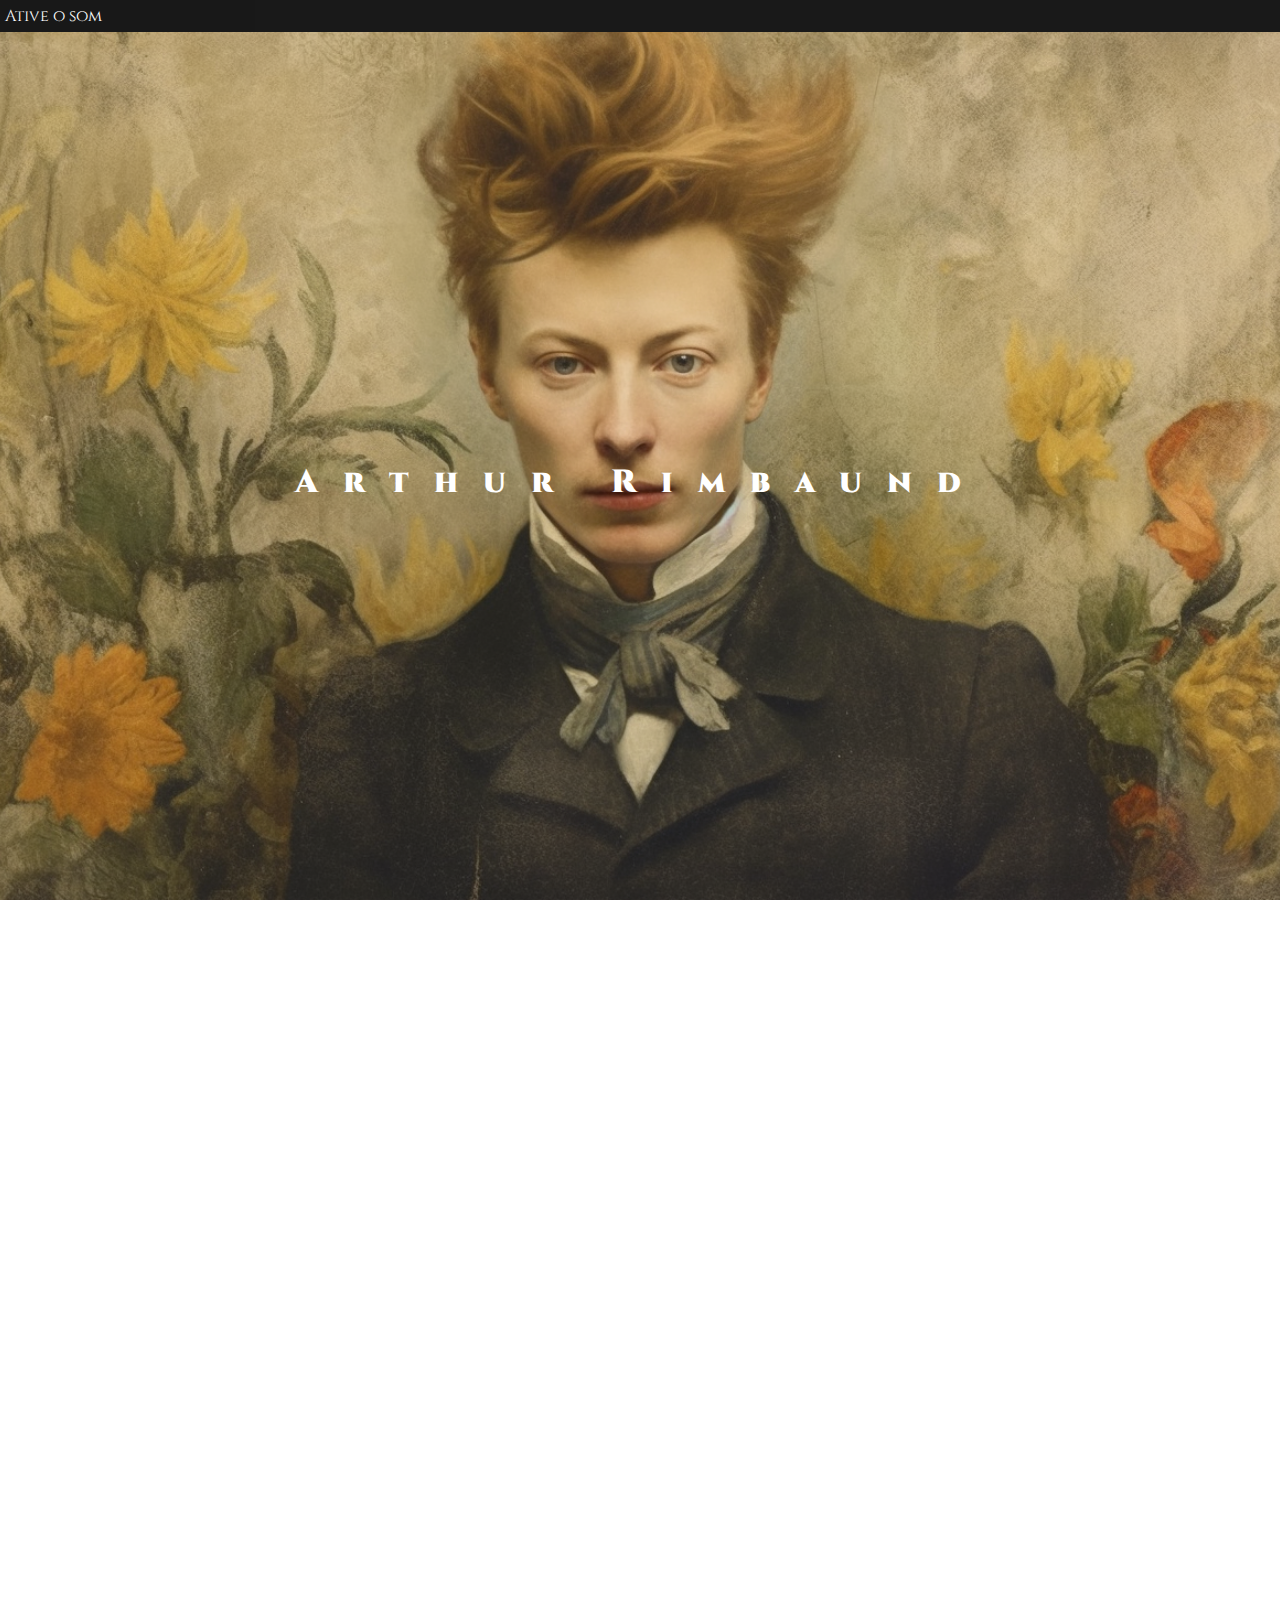
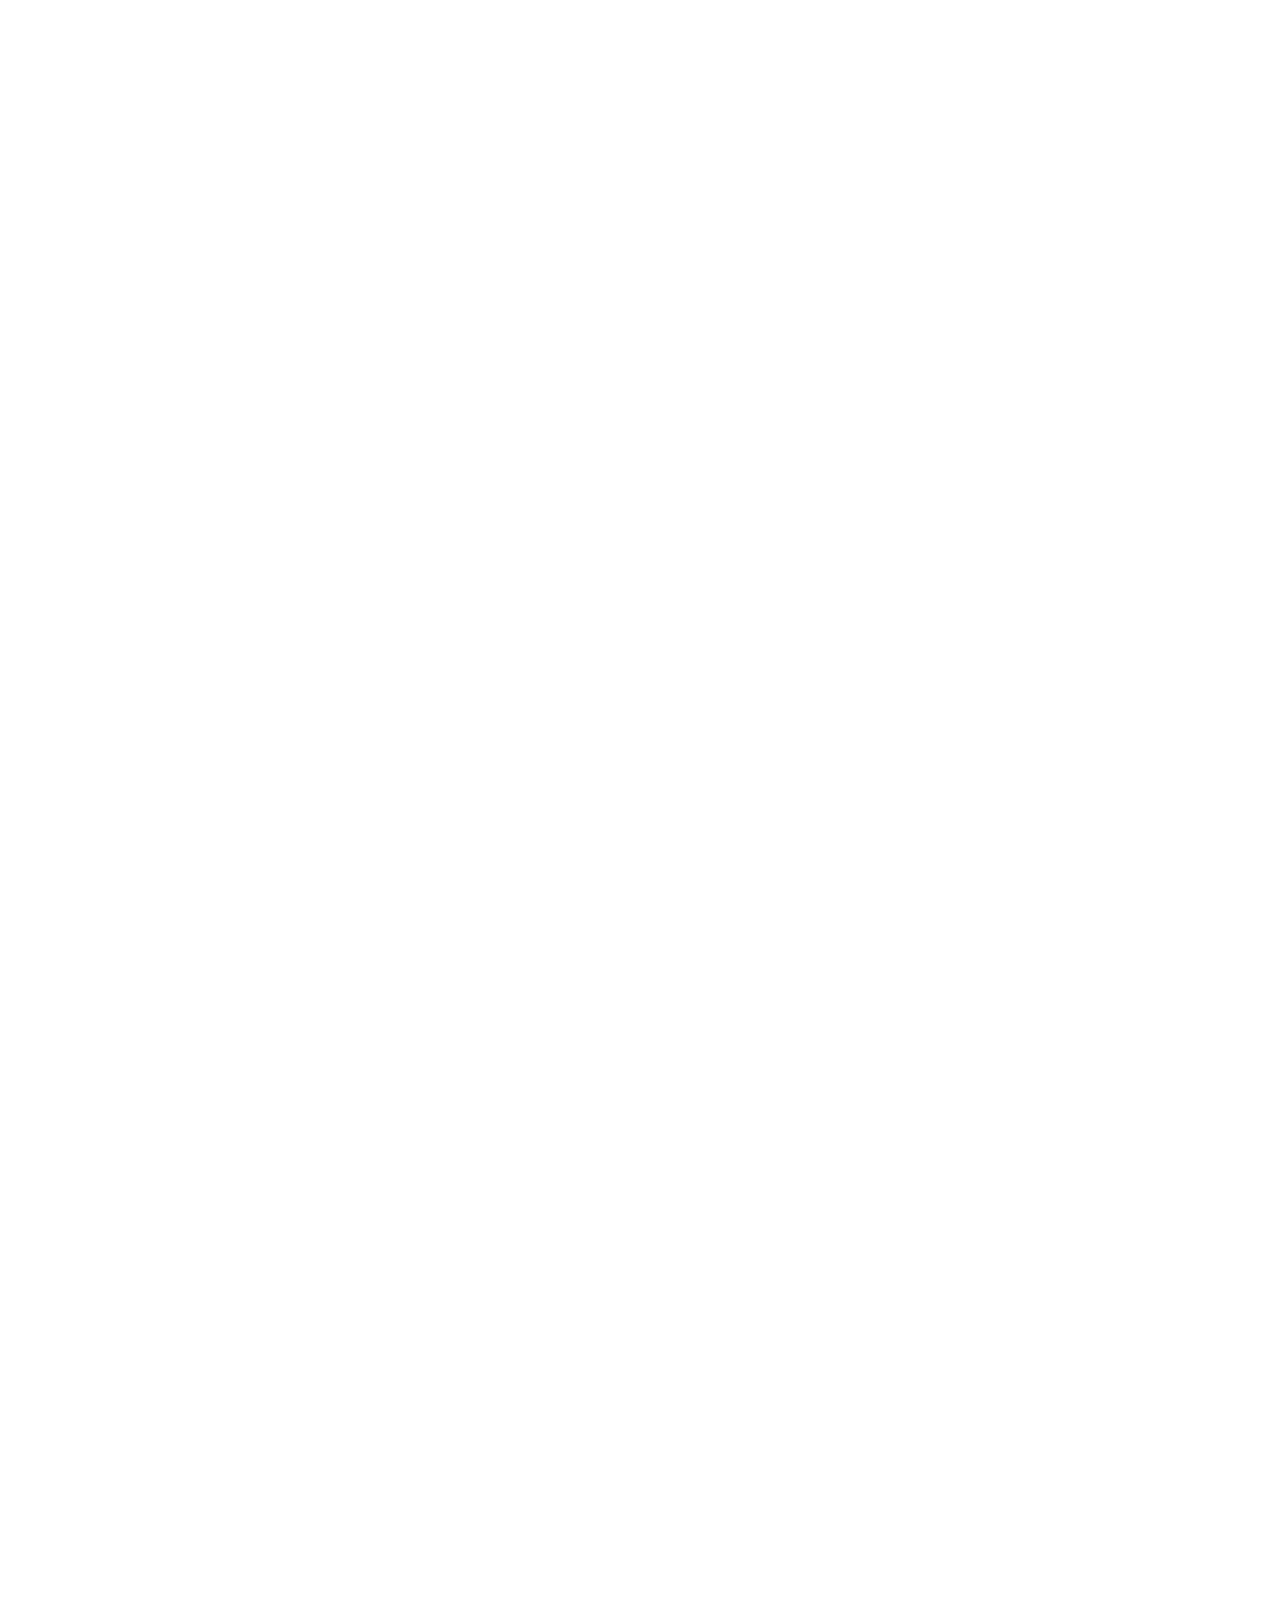
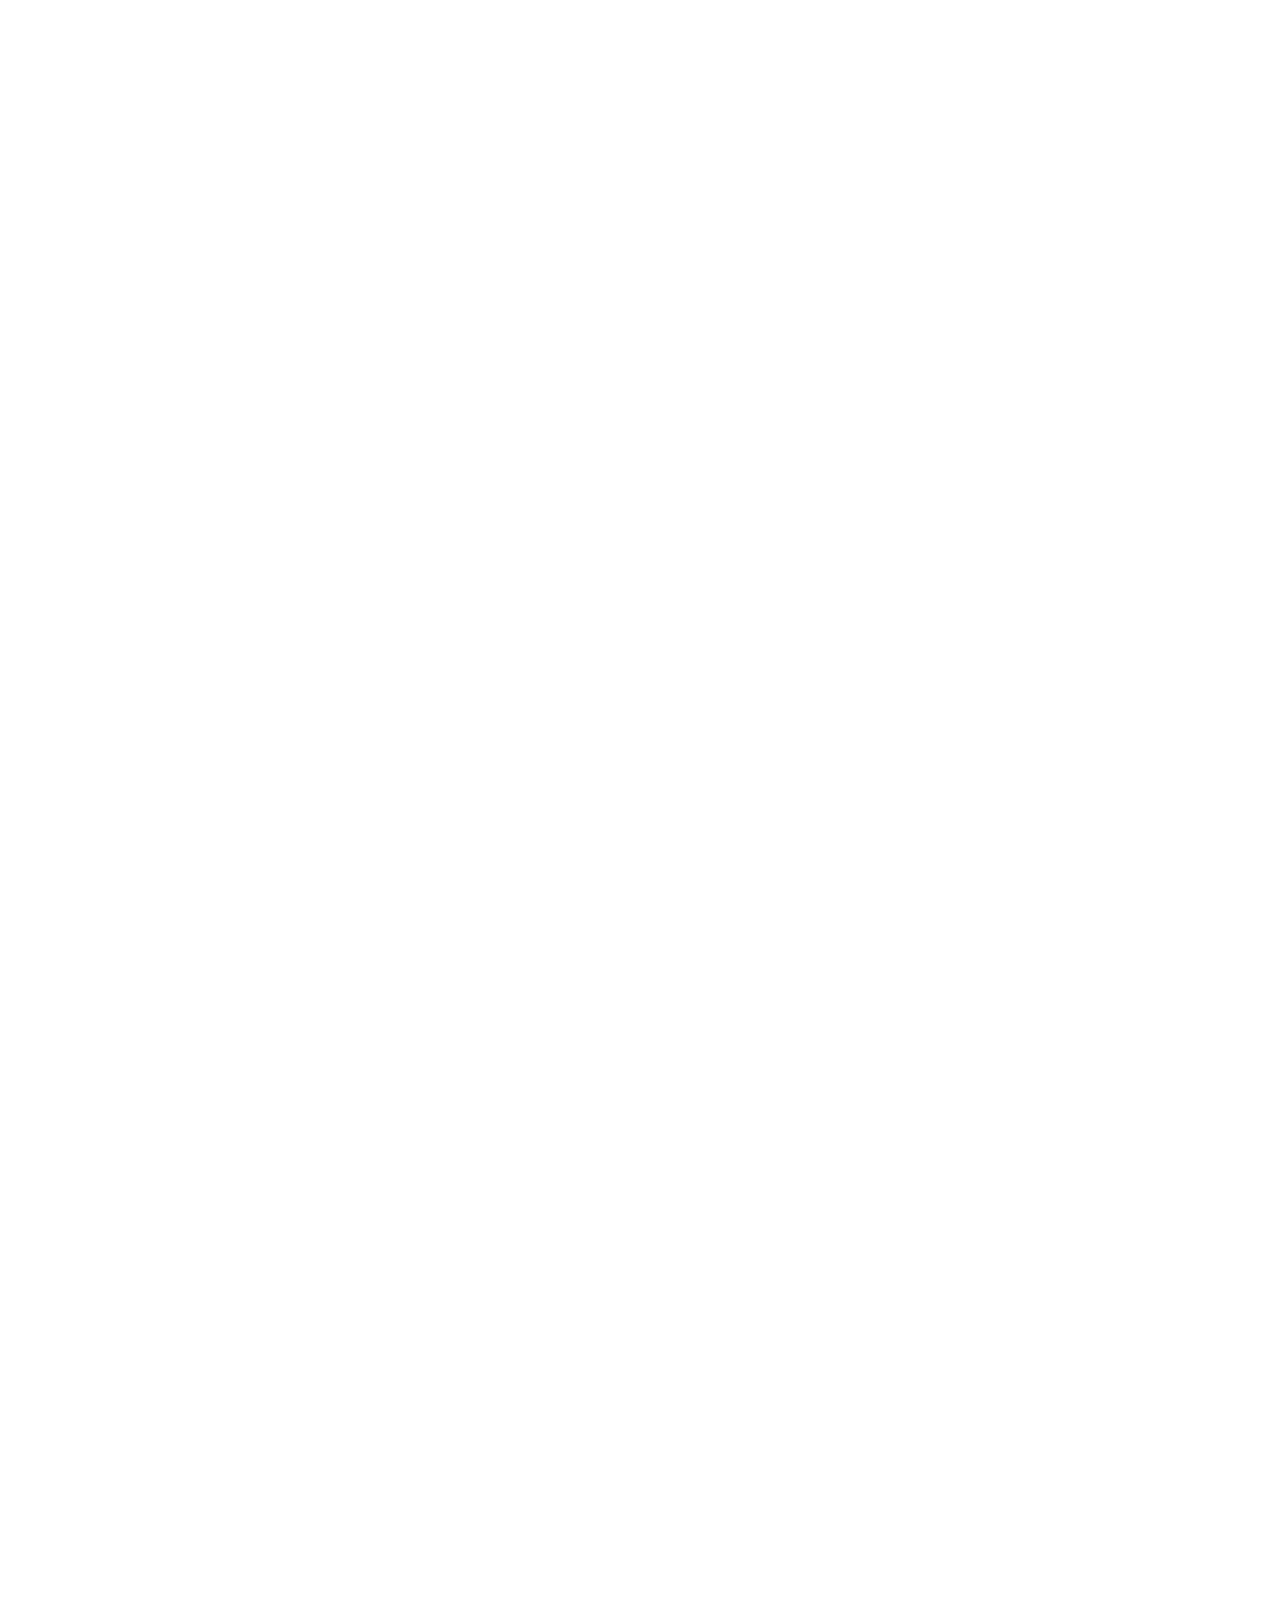
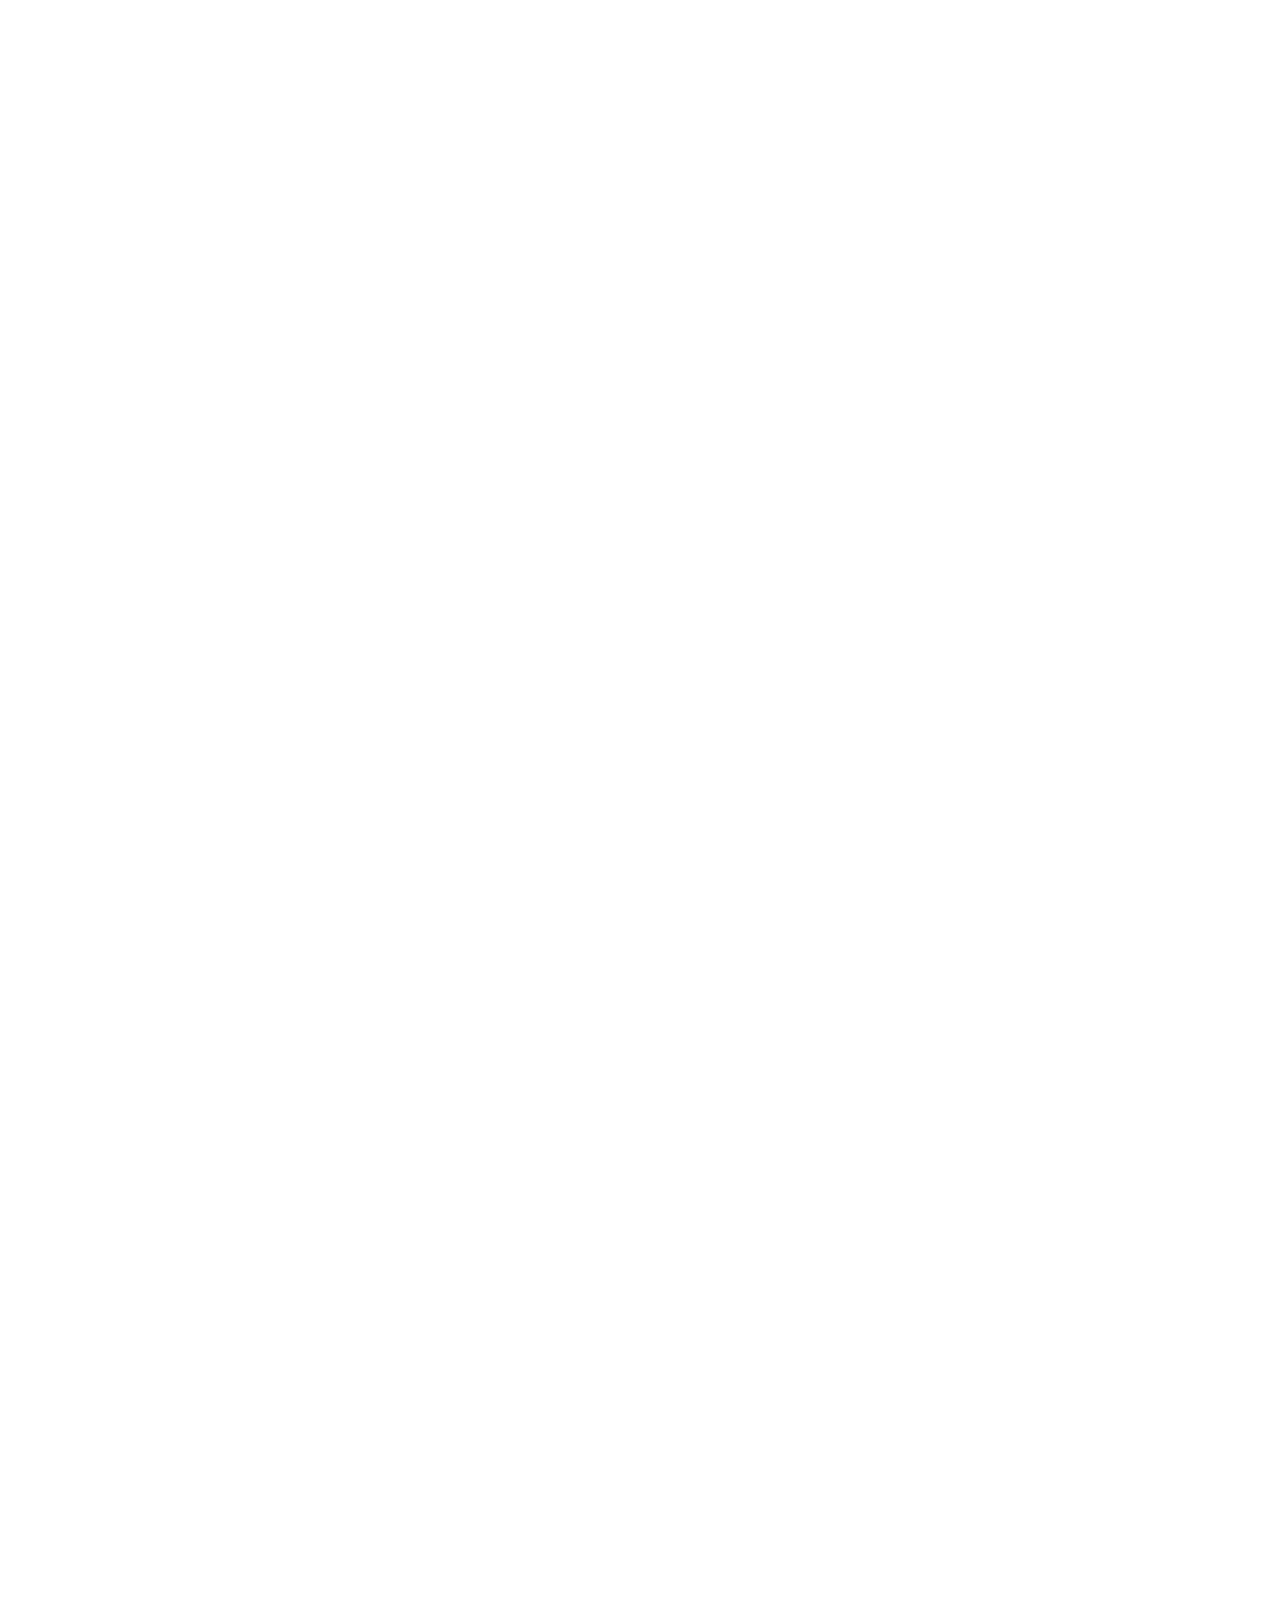
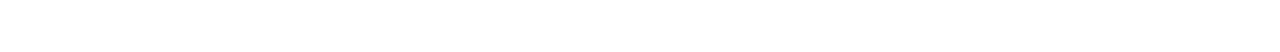
<file: index.html>
<!DOCTYPE html>
<html lang="en">

<head>
    <meta charset="UTF-8">
    <meta http-equiv="X-UA-Compatible" content="IE=edge">
    <meta name="viewport" content="width=device-width, initial-scale=1.0">
    <link rel="stylesheet" href="./Styled/poets.css" />
    <link href="https://fonts.googleapis.com/css2?family=Cinzel:wght@600&display=swap" rel="stylesheet">
    <script src="./Script/rimbaund.js" type="module"></script>
    <script src="./Script/soundActive.js" defer></script>
    <title>Arthur Rimbaud</title>
</head>

<body class="main">
    <div class="container">
        <main>

            <audio id="myAudio" src="../assets/music2.mp3"></audio>
            <div class="topBar">
                <div class="sound" id="textsound" onclick="toggleSound()">Ative o som</div>
            </div>


            <section class="parallex arthurContainer">
                <h1 class="name1"> Arthur Rimbaund</h1>
            </section>

            <section>
                <h3 class="poem">
                </h3>
            </section>

            <section class="parallex serpentContainer">

            </section>

            <section >
                <h3 class="poem1">
                </h3>
            </section>

            <section class="parallex city">
            </section>

            <section >
                <h3 class="poem2">
        
                </h3>
            </section>

            <section class="parallex cursed">
            </section>

            <section >
                <h3 class="poem3">
                </h3>
            </section>

            <section class="parallex belleEpoque">
            </section>

            <section >
                <h3 class="poem4">
                </h3>
            </section>

            <section class="parallex fetalart">
            </section>


            <section>
                <h3 class="poem5">
                </h3>
            </section>

            <section class="parallex flames">
            </section>

        </main>
    </div>
</body>

</html>
</file>
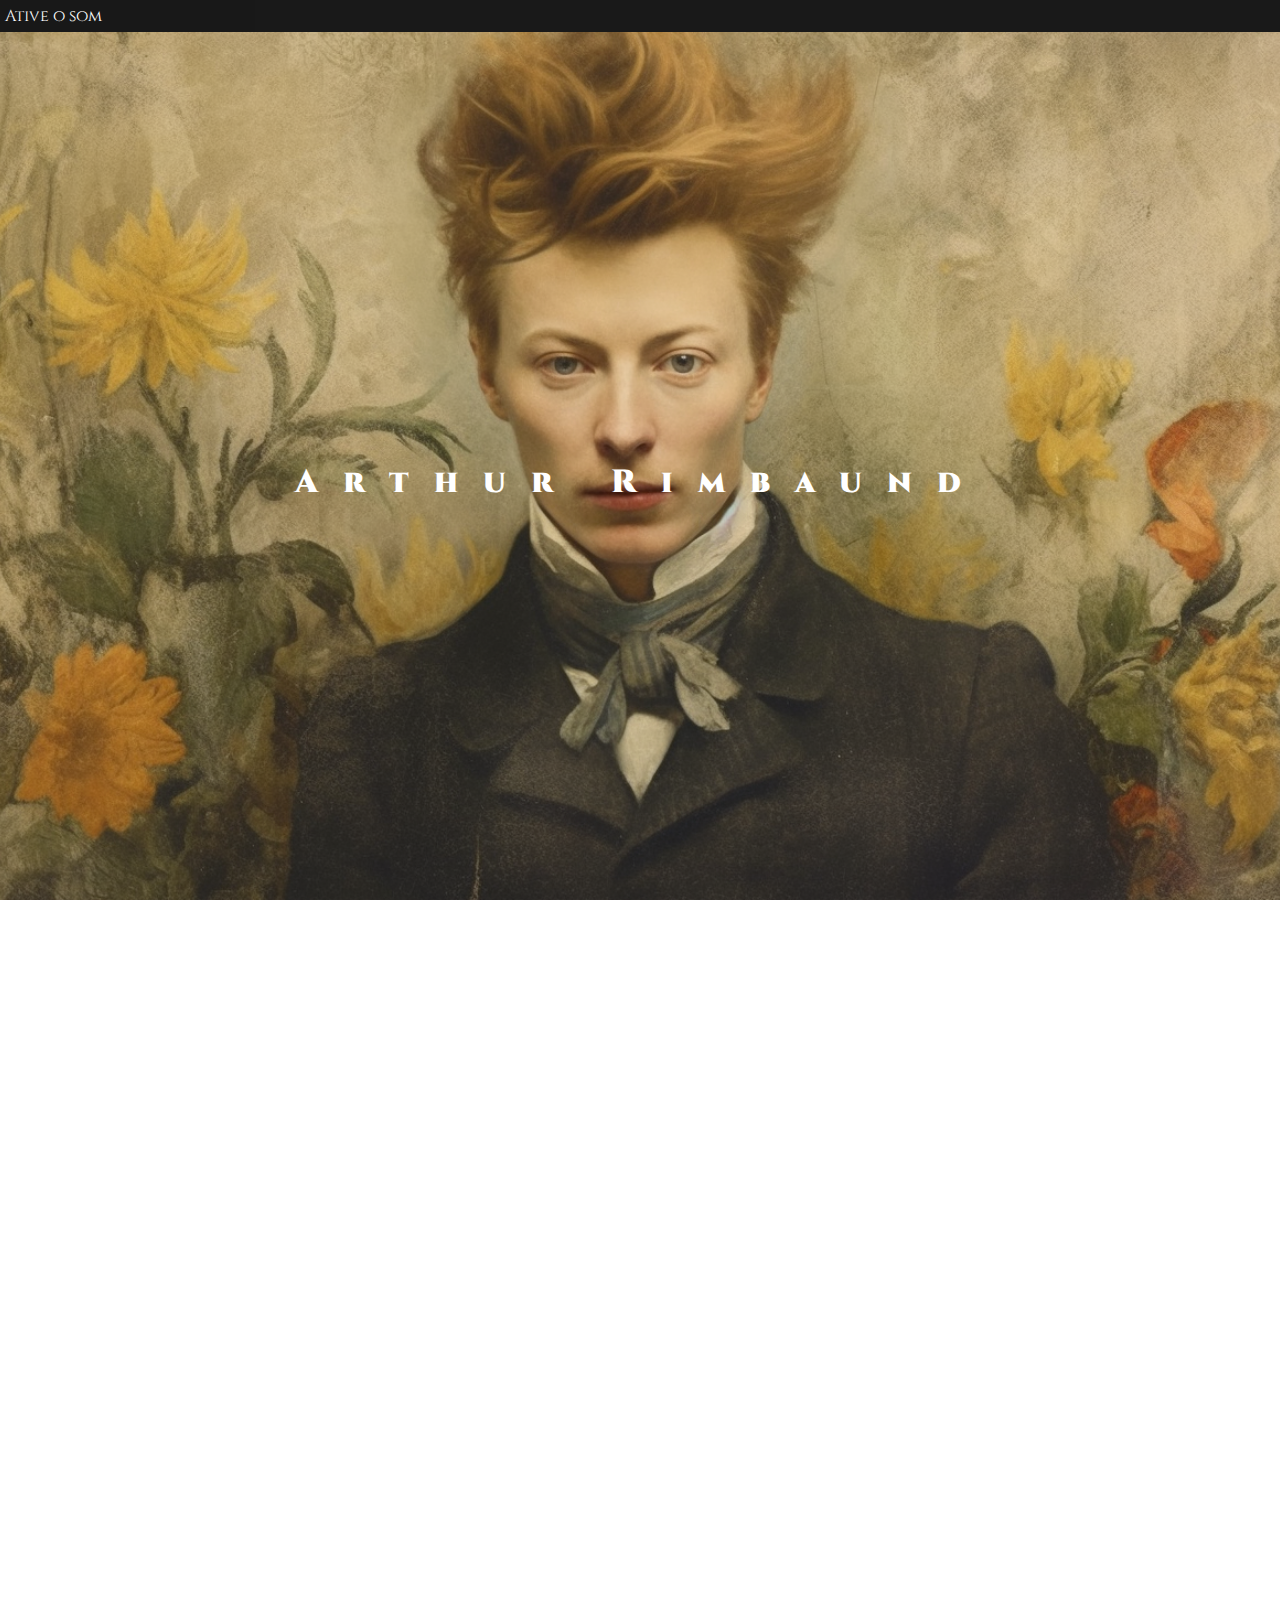
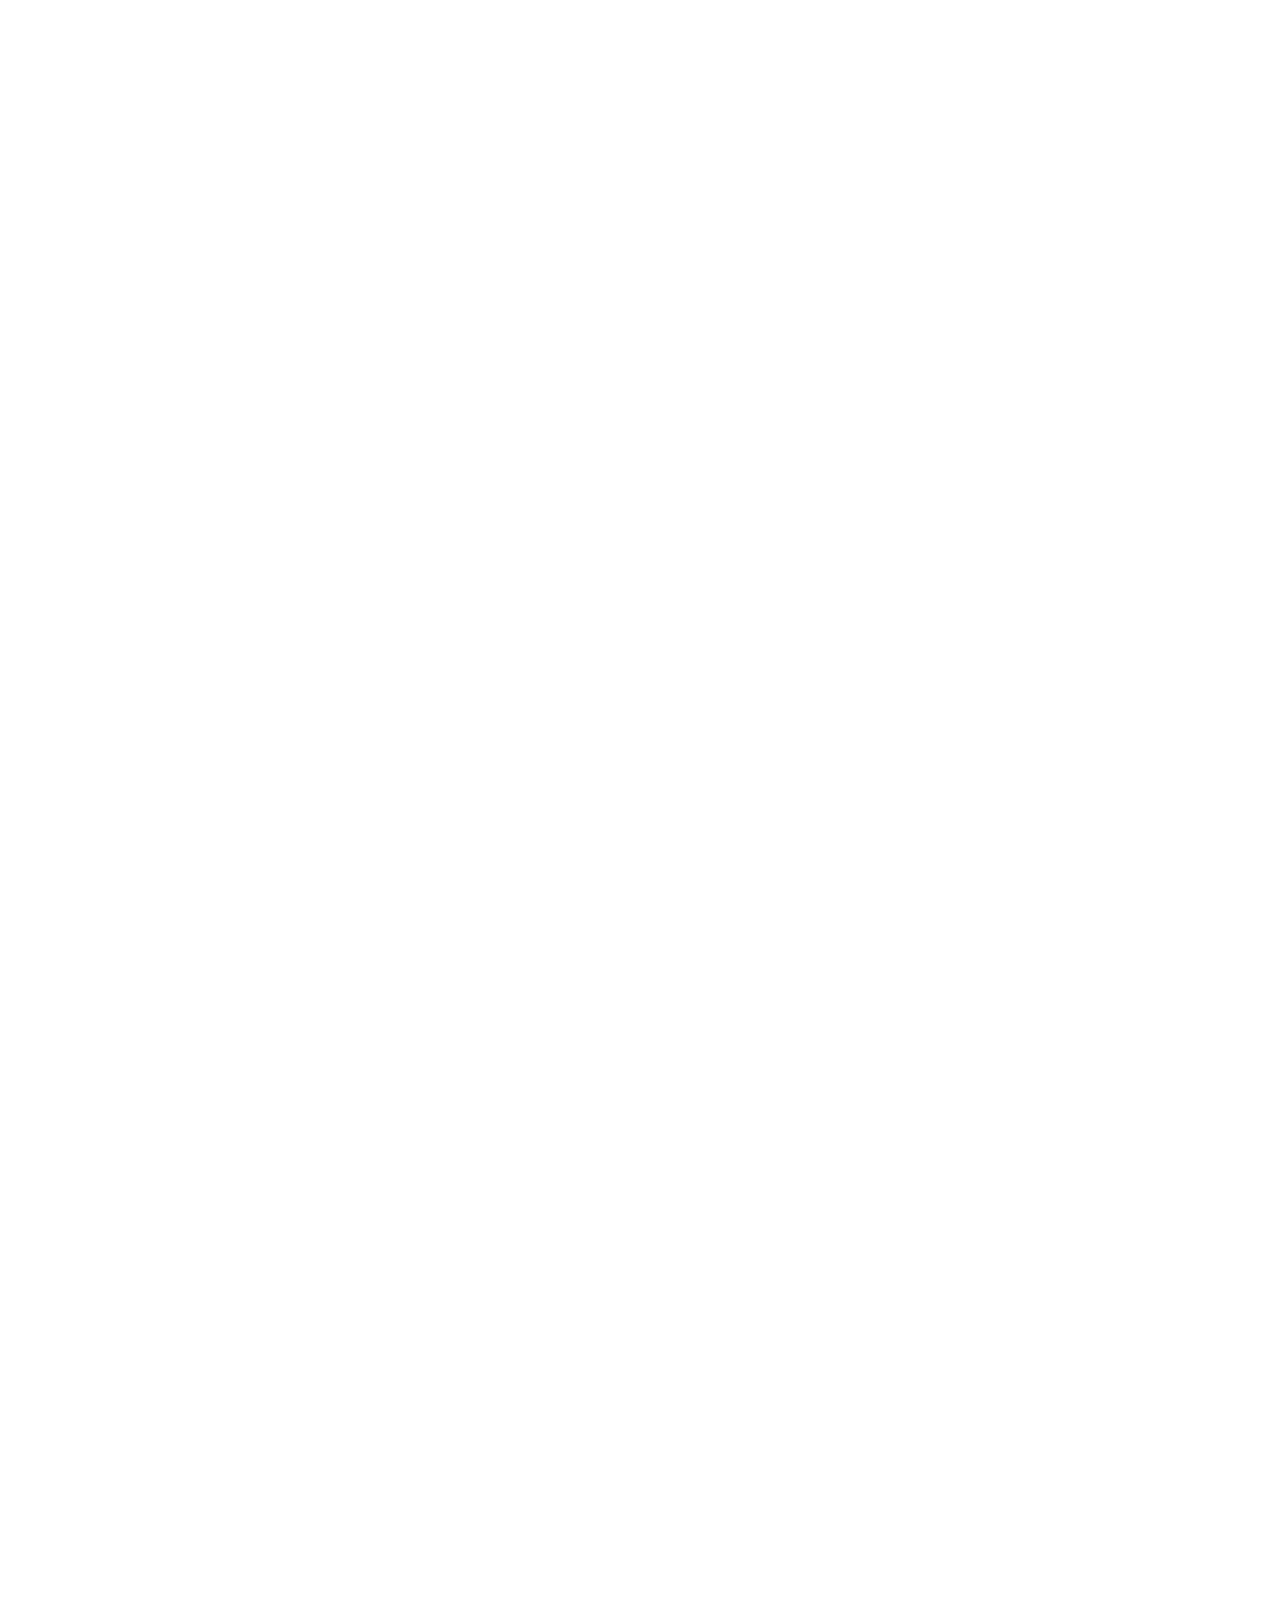
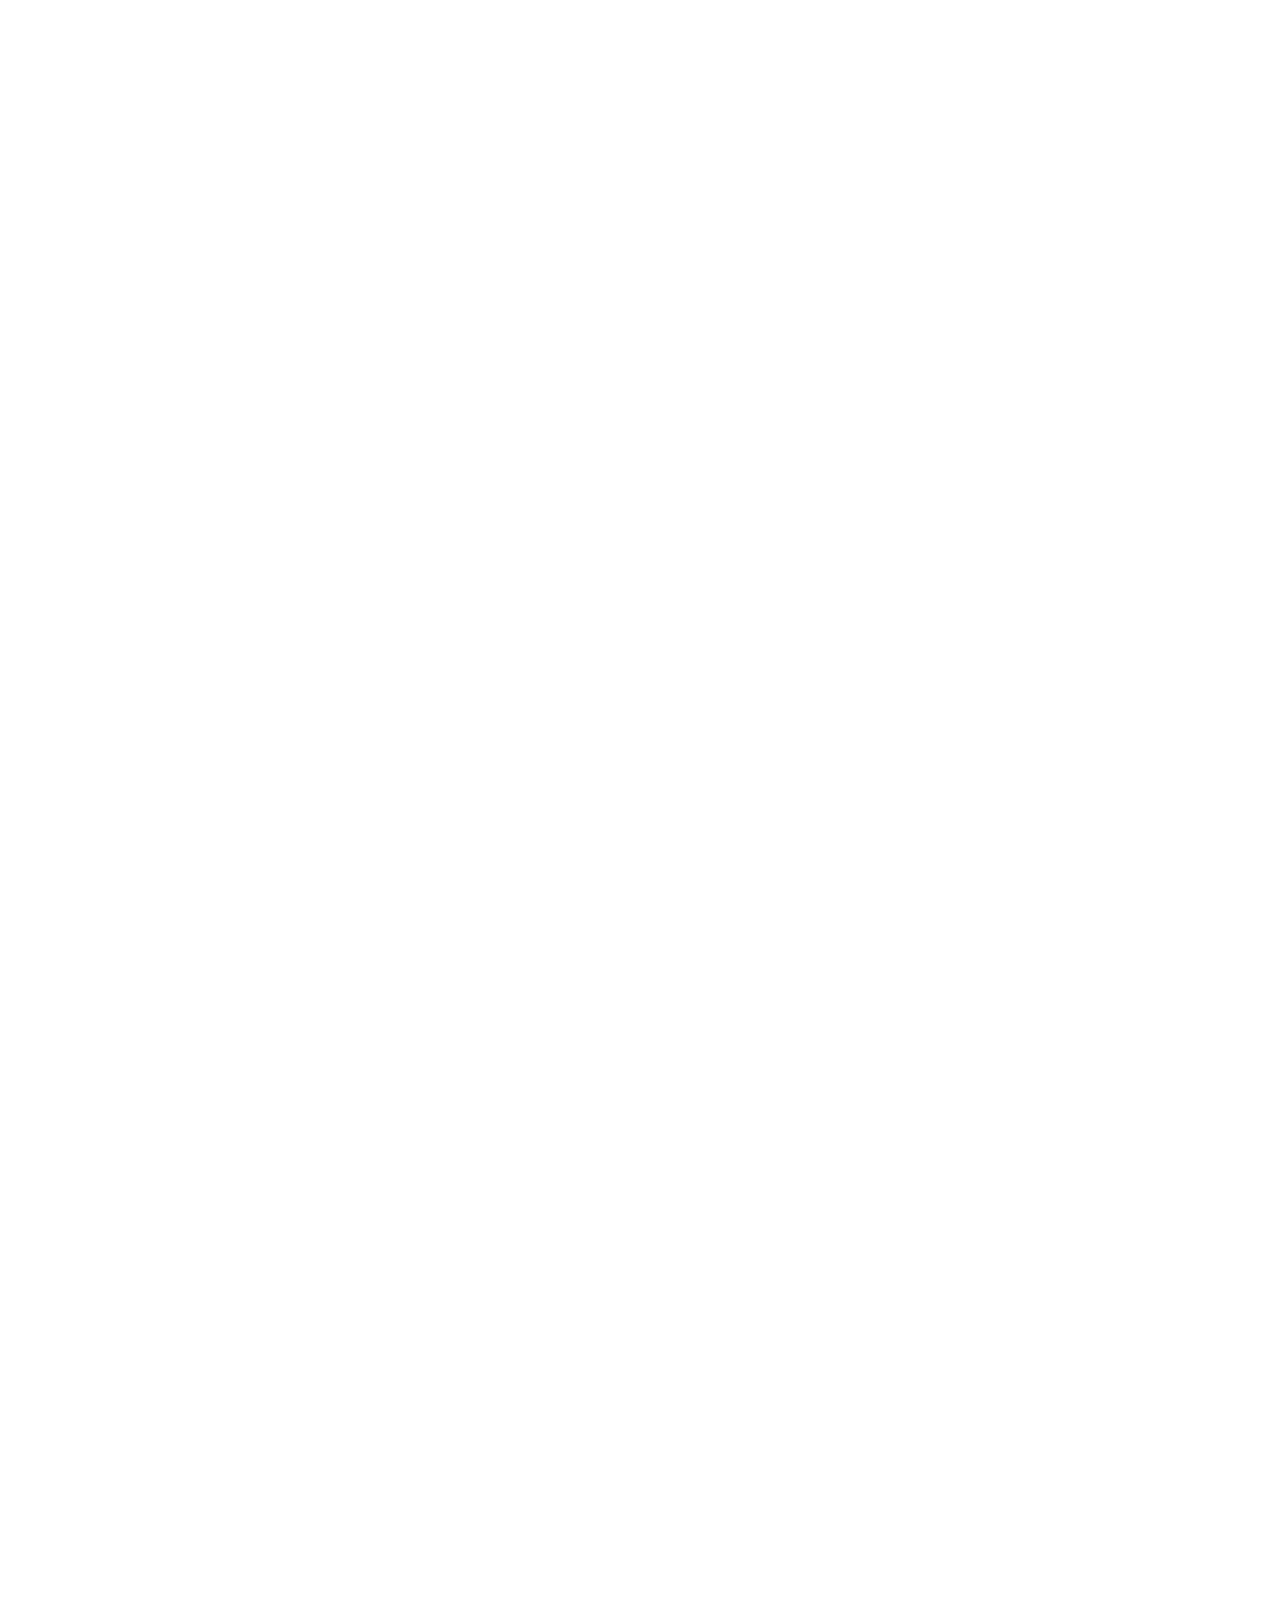
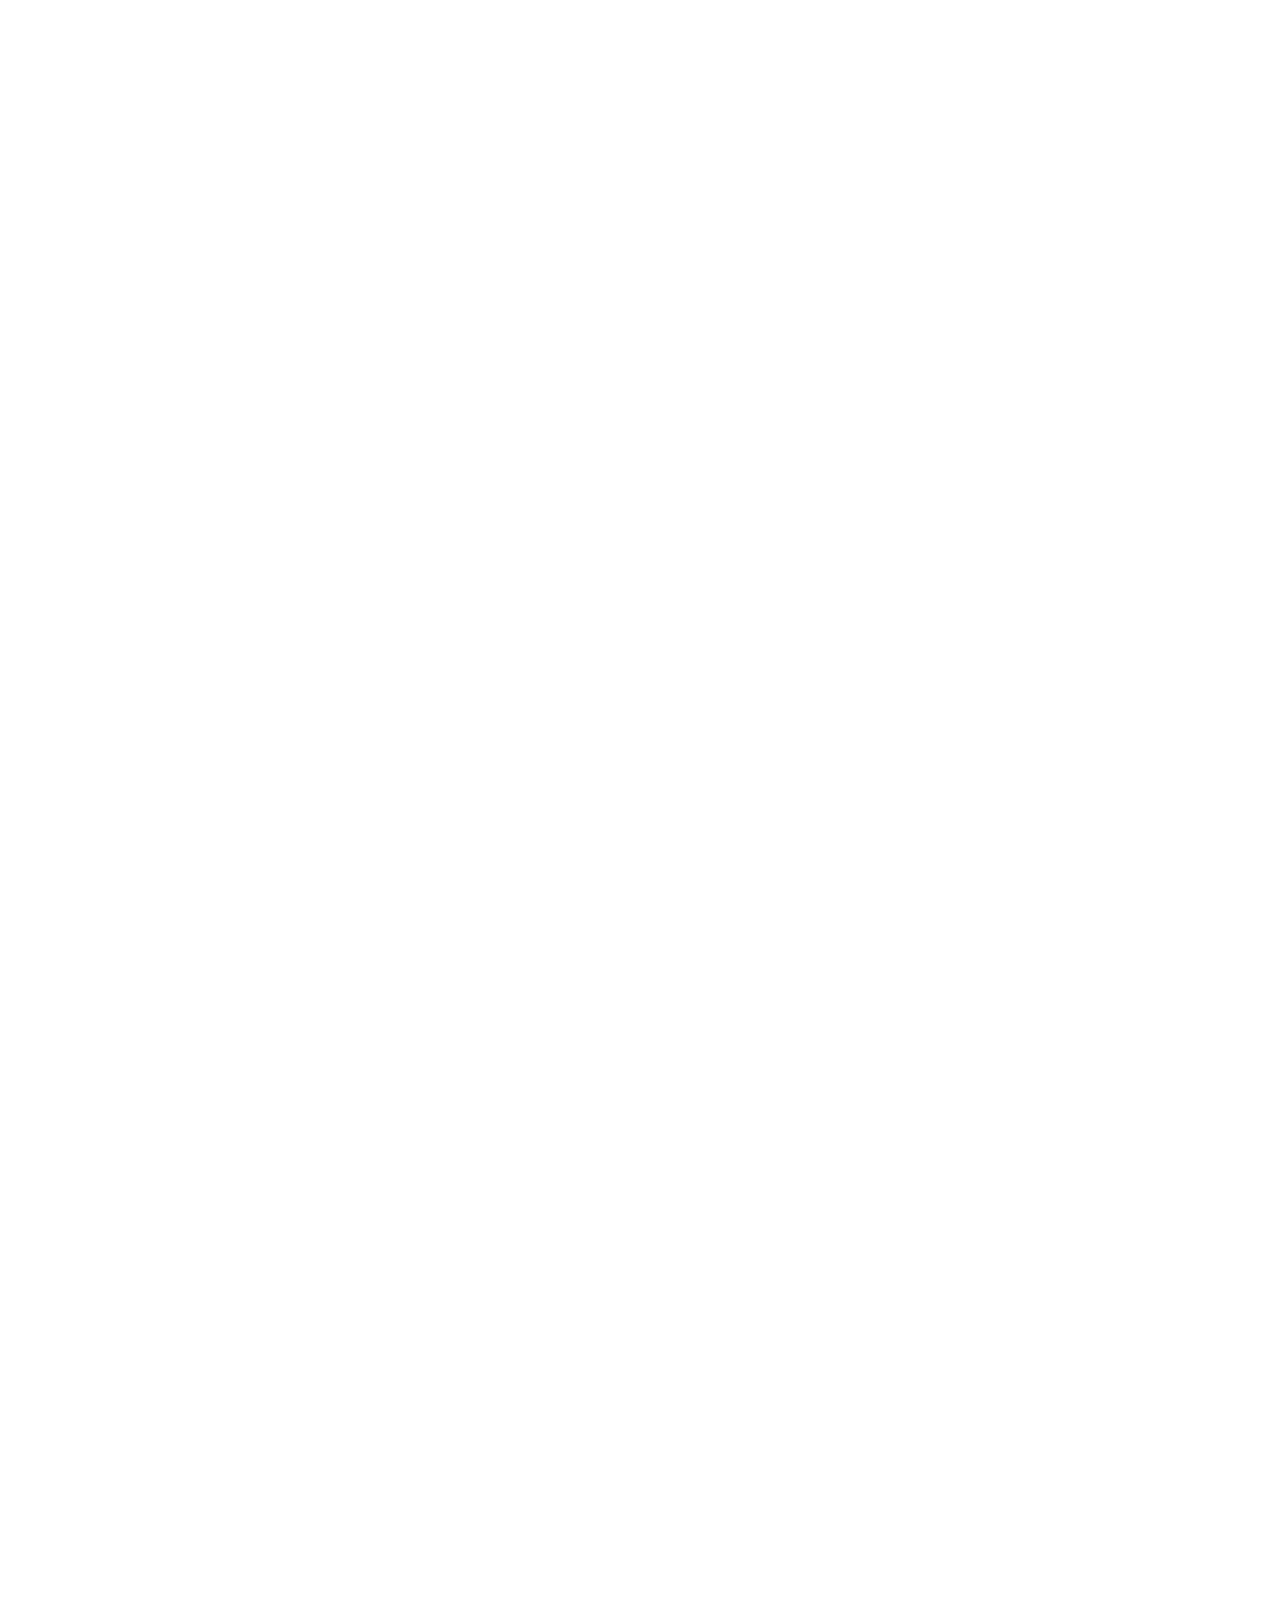
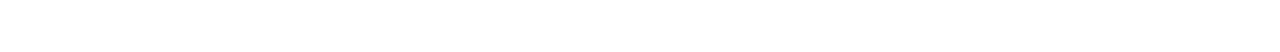
<file: Pages/Rimbaud .html>
<!DOCTYPE html>
<html lang="en">

<head>
    <meta charset="UTF-8">
    <meta http-equiv="X-UA-Compatible" content="IE=edge">
    <meta name="viewport" content="width=device-width, initial-scale=1.0">
    <link rel="stylesheet" href="../Styled/poets.css" />
    <link href="https://fonts.googleapis.com/css2?family=Cinzel:wght@600&display=swap" rel="stylesheet">
    <script src="../Script/rimbaund.js" type="module"></script>
    <script src="../Script/soundActive.js" defer></script>
    <title>Arthur Rimbaud</title>
</head>

<body class="main">
    <div class="container">
        <main>

            <audio id="myAudio" src="../assets/music2.mp3"></audio>
            <div class="topBar">
                <div class="sound" id="textsound" onclick="toggleSound()">Ative o som</div>
            </div>


            <section class="parallex arthurContainer">
                <h1 class="name1"> Arthur Rimbaund</h1>
            </section>

            <section>
                <h3 class="poem">
                </h3>
            </section>

            <section class="parallex serpentContainer">

            </section>

            <section >
                <h3 class="poem1">
                </h3>
            </section>

            <section class="parallex city">
            </section>

            <section >
                <h3 class="poem2">
        
                </h3>
            </section>

            <section class="parallex cursed">
            </section>

            <section >
                <h3 class="poem3">
                </h3>
            </section>

            <section class="parallex belleEpoque">
            </section>

            <section >
                <h3 class="poem4">
                </h3>
            </section>

            <section class="parallex fetalart">
            </section>


            <section>
                <h3 class="poem5">
                </h3>
            </section>

            <section class="parallex flames">
            </section>

        </main>
    </div>
</body>

</html>
</file>
<file: Styled/poets.css>
body{
    margin: 0;
    padding: 0;
    box-sizing: content-box;
    color: black;
    font-family: 'Cinzel', serif;
    overflow-wrap: break-word;
    display: flex;
    justify-content: center;
    align-items: center;
}

.topBar{
    width: 100%;
    background-color: black;
    opacity: 0.9;
}
.sound{
    height: 100%;
    color: white;
    padding: 5px;
}


.container{
    width: 100%;
    margin: 0 auto;
}

main{
    display: block;

}

section.parallex{
    display: flex;
    flex-direction: row;
    justify-content: center;
    align-items: center;
    height: 100vh;
    width: 100%;
    position: relative;
    overflow: hidden;
    background-position: 50% 50%;
    background-repeat: no-repeat;
    background-attachment: fixed;
    background-size: cover;
}





section.parallex.arthurContainer{
    background-image: url(../assets/ArthurRimbaud.webp);
}

section.parallex.serpentContainer{
    background-image: url(../assets/serpent.webp);
}

section.parallex.city{
    background-image: url(../assets/city.webp);
}

section.parallex.cursed{
    background-image: url(../assets/cursed_poets.webp);
}

section.parallex.belleEpoque{
    background-image: url(../assets/belleEpoque.webp);
}

section.parallex.fetalart{
    background-image: url(../assets/fetal_position.webp);
}

section.parallex.flames{
    background-image: url(../assets/flames.webp);
}



.name1{
    letter-spacing: 25px;
    font-weight: 1000;
    color: white;
}

.text{
    color: black;
    font-size: 2em;
}



.poem, 
.poem1, 
.poem2, 
.poem3, 
.poem4, 
.poem5 {
    display: flex;
    justify-content: center;
    align-items: center;
    width: 25%;
    font-size: 1.4em;
    text-align: center;
    letter-spacing: 3px;
    font-weight: 1000;
    margin: auto;
    padding: 10px;
    background-color: white;
}
</file>
